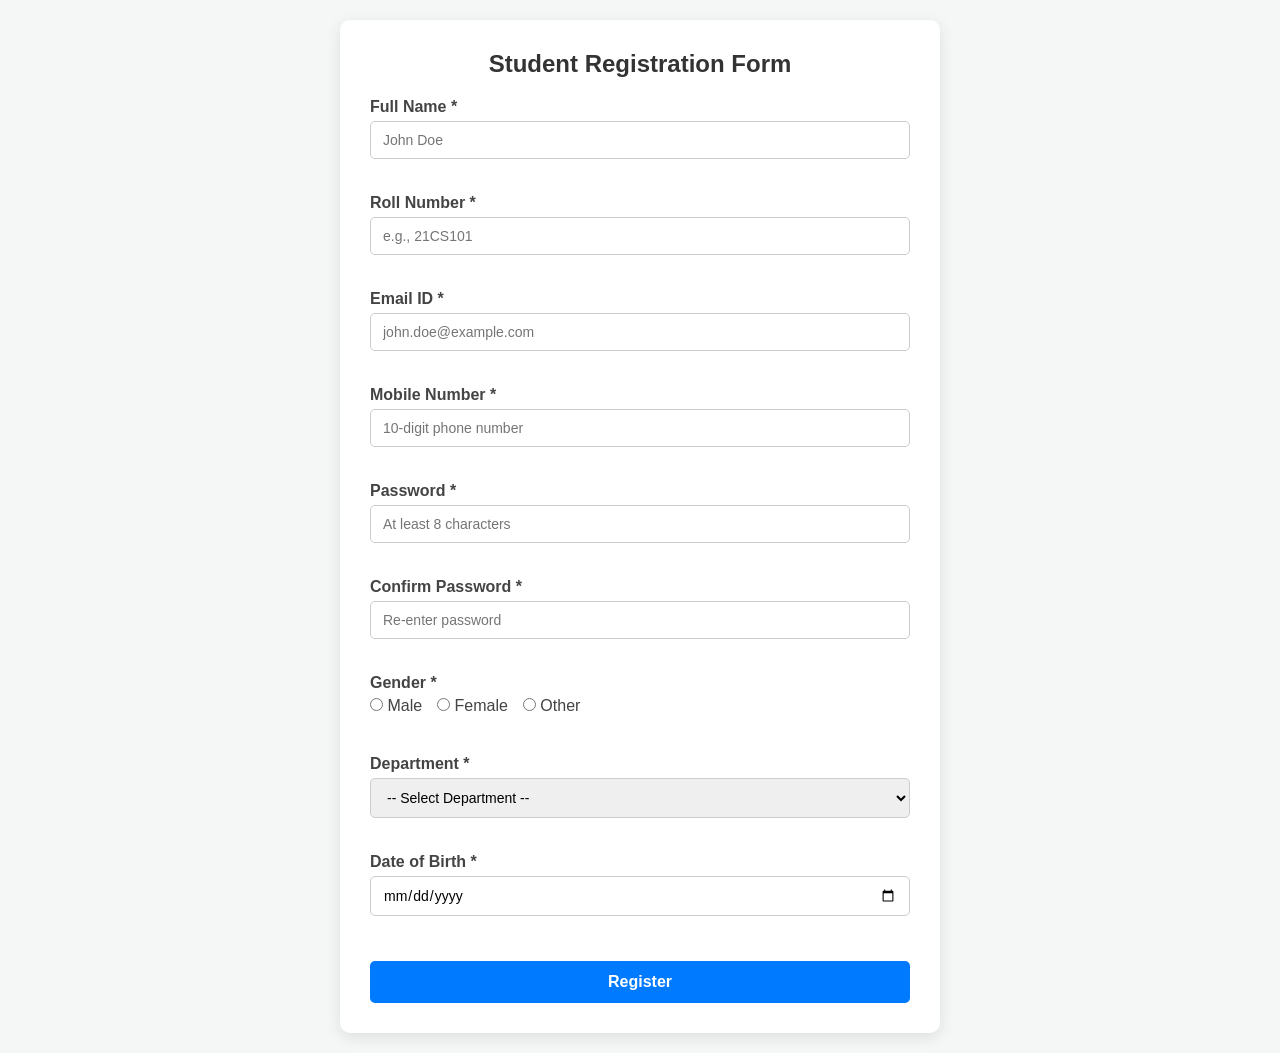
<file: regstration_form_059.html>
<!DOCTYPE html>
<html lang="en">
<head>
  <meta charset="UTF-8">
  <meta name="viewport" content="width=device-width, initial-scale=1.0">
  <title>Student Registration Form</title>
  <style>
    /* Reset & Base Styles */
    * {
      box-sizing: border-box;
      margin: 0;
      padding: 0;
      font-family: 'Segoe UI', Tahoma, Geneva, Verdana, sans-serif;
    }

    body {
      background-color: #f4f7f6;
      display: flex;
      justify-content: center;
      align-items: center;
      min-height: 100vh;
      padding: 20px;
    }

    /* Container Styling */
    .container {
      background-color: #ffffff;
      width: 100%;
      max-width: 600px;
      padding: 30px;
      border-radius: 10px;
      box-shadow: 0 4px 15px rgba(0, 0, 0, 0.1);
    }

    .container h2 {
      text-align: center;
      margin-bottom: 20px;
      color: #333333;
    }

    /* Form Fields Styling */
    .form-group {
      margin-bottom: 15px;
    }

    .form-group label {
      display: block;
      margin-bottom: 5px;
      font-weight: 600;
      color: #444444;
    }

    .form-group input[type="text"],
    .form-group input[type="email"],
    .form-group input[type="tel"],
    .form-group input[type="password"],
    .form-group input[type="date"],
    .form-group select {
      width: 100%;
      padding: 10px 12px;
      border: 1px solid #cccccc;
      border-radius: 5px;
      font-size: 14px;
      transition: border-color 0.3s ease;
    }

    .form-group input:focus,
    .form-group select:focus {
      outline: none;
      border-color: #007bff;
    }

    /* Radio Group Styling */
    .radio-group {
      display: flex;
      gap: 15px;
      margin-top: 5px;
    }

    .radio-group label {
      font-weight: normal;
      cursor: pointer;
    }

    /* Error and Success Messaging */
    .error-message {
      color: #dc3545;
      font-size: 12px;
      margin-top: 4px;
      display: block;
      min-height: 16px; /* Reserve space for layout stability */
    }

    .input-error {
      border-color: #dc3545 !important;
    }

    .success-alert {
      display: none;
      background-color: #d4edda;
      color: #155724;
      border: 1px solid #c3e6cb;
      padding: 12px;
      border-radius: 5px;
      margin-bottom: 20px;
      text-align: center;
      font-weight: bold;
    }

    /* Submit Button */
    .submit-btn {
      width: 100%;
      padding: 12px;
      background-color: #007bff;
      color: #ffffff;
      border: none;
      border-radius: 5px;
      font-size: 16px;
      font-weight: bold;
      cursor: pointer;
      transition: background-color 0.3s ease;
      margin-top: 10px;
    }

    .submit-btn:hover {
      background-color: #0056b3;
    }
  </style>
</head>
<body>

  <div class="container">
    <h2>Student Registration Form</h2>
    
    <!-- Success Message Container -->
    <div id="successMessage" class="success-alert">
      Registration successful!
    </div>

    <form id="registrationForm" novalidate>
      
      <!-- Full Name -->
      <div class="form-group">
        <label for="fullName">Full Name *</label>
        <input type="text" id="fullName" placeholder="John Doe">
        <span class="error-message" id="fullNameError"></span>
      </div>

      <!-- Roll Number -->
      <div class="form-group">
        <label for="rollNumber">Roll Number *</label>
        <input type="text" id="rollNumber" placeholder="e.g., 21CS101">
        <span class="error-message" id="rollNumberError"></span>
      </div>

      <!-- Email ID -->
      <div class="form-group">
        <label for="email">Email ID *</label>
        <input type="email" id="email" placeholder="john.doe@example.com">
        <span class="error-message" id="emailError"></span>
      </div>

      <!-- Mobile Number -->
      <div class="form-group">
        <label for="mobile">Mobile Number *</label>
        <input type="tel" id="mobile" placeholder="10-digit phone number">
        <span class="error-message" id="mobileError"></span>
      </div>

      <!-- Password -->
      <div class="form-group">
        <label for="password">Password *</label>
        <input type="password" id="password" placeholder="At least 8 characters">
        <span class="error-message" id="passwordError"></span>
      </div>

      <!-- Confirm Password -->
      <div class="form-group">
        <label for="confirmPassword">Confirm Password *</label>
        <input type="password" id="confirmPassword" placeholder="Re-enter password">
        <span class="error-message" id="confirmPasswordError"></span>
      </div>

      <!-- Gender -->
      <div class="form-group">
        <label>Gender *</label>
        <div class="radio-group">
          <label><input type="radio" name="gender" value="Male"> Male</label>
          <label><input type="radio" name="gender" value="Female"> Female</label>
          <label><input type="radio" name="gender" value="Other"> Other</label>
        </div>
        <span class="error-message" id="genderError"></span>
      </div>

      <!-- Department -->
      <div class="form-group">
        <label for="department">Department *</label>
        <select id="department">
          <option value="">-- Select Department --</option>
          <option value="Computer Science">Computer Science</option>
          <option value="Information Technology">Information Technology</option>
          <option value="Electrical Engineering">Electrical Engineering</option>
          <option value="Mechanical Engineering">Mechanical Engineering</option>
          <option value="Civil Engineering">Civil Engineering</option>
        </select>
        <span class="error-message" id="departmentError"></span>
      </div>

      <!-- Date of Birth -->
      <div class="form-group">
        <label for="dob">Date of Birth *</label>
        <input type="date" id="dob">
        <span class="error-message" id="dobError"></span>
      </div>

      <!-- Submit Button -->
      <button type="submit" class="submit-btn">Register</button>
    </form>
  </div>

  <script>
    document.getElementById('registrationForm').addEventListener('submit', function(event) {
      // Prevent standard form submission
      event.preventDefault();

      // Clear previous messages and styling
      clearErrors();
      
      let isValid = true;

      // 1. Full Name Validation
      const fullName = document.getElementById('fullName');
      if (fullName.value.trim() === '') {
        showError(fullName, 'fullNameError', 'Full Name is required.');
        isValid = false;
      }

      // 2. Roll Number Validation (Only letters and numbers allowed)
      const rollNumber = document.getElementById('rollNumber');
      const rollRegex = /^[a-zA-Z0-9]+$/;
      if (rollNumber.value.trim() === '') {
        showError(rollNumber, 'rollNumberError', 'Roll Number is required.');
        isValid = false;
      } else if (!rollRegex.test(rollNumber.value.trim())) {
        showError(rollNumber, 'rollNumberError', 'Roll Number must contain only letters and numbers.');
        isValid = false;
      }

      // 3. Email Validation
      const email = document.getElementById('email');
      const emailRegex = /^[^\s@]+@[^\s@]+\.[^\s@]+$/;
      if (email.value.trim() === '') {
        showError(email, 'emailError', 'Email ID is required.');
        isValid = false;
      } else if (!emailRegex.test(email.value.trim())) {
        showError(email, 'emailError', 'Please enter a valid email address.');
        isValid = false;
      }

      // 4. Mobile Number Validation (Exactly 10 digits)
      const mobile = document.getElementById('mobile');
      const mobileRegex = /^[0-9]{10}$/;
      if (mobile.value.trim() === '') {
        showError(mobile, 'mobileError', 'Mobile Number is required.');
        isValid = false;
      } else if (!mobileRegex.test(mobile.value.trim())) {
        showError(mobile, 'mobileError', 'Mobile Number must contain exactly 10 digits.');
        isValid = false;
      }

      // 5. Password Validation (At least 8 characters)
      const password = document.getElementById('password');
      if (password.value === '') {
        showError(password, 'passwordError', 'Password is required.');
        isValid = false;
      } else if (password.value.length < 8) {
        showError(password, 'passwordError', 'Password must be at least 8 characters long.');
        isValid = false;
      }

      // 6. Confirm Password Validation (Must match Password)
      const confirmPassword = document.getElementById('confirmPassword');
      if (confirmPassword.value === '') {
        showError(confirmPassword, 'confirmPasswordError', 'Please confirm your password.');
        isValid = false;
      } else if (password.value !== confirmPassword.value) {
        showError(confirmPassword, 'confirmPasswordError', 'Passwords do not match.');
        isValid = false;
      }

      // 7. Gender Validation
      const genderOptions = document.getElementsByName('gender');
      let genderSelected = false;
      for (const option of genderOptions) {
        if (option.checked) {
          genderSelected = true;
          break;
        }
      }
      if (!genderSelected) {
        document.getElementById('genderError').innerText = 'Please select a gender.';
        isValid = false;
      }

      // 8. Department Validation
      const department = document.getElementById('department');
      if (department.value === '') {
        showError(department, 'departmentError', 'Please select a department.');
        isValid = false;
      }

      // 9. Date of Birth Validation
      const dob = document.getElementById('dob');
      if (dob.value === '') {
        showError(dob, 'dobError', 'Date of Birth is required.');
        isValid = false;
      }

      // If all validations pass
      if (isValid) {
        const successMessage = document.getElementById('successMessage');
        successMessage.style.display = 'block';
        
        // Reset form inputs after successful submission
        document.getElementById('registrationForm').reset();

        // Scroll back to top to read success message
        window.scrollTo({ top: 0, behavior: 'smooth' });
      }
    });

    // Helper function to display error styling and message
    function showError(element, errorId, message) {
      element.classList.add('input-error');
      document.getElementById(errorId).innerText = message;
    }

    // Helper function to clear previous error messages
    function clearErrors() {
      const errorMessages = document.querySelectorAll('.error-message');
      errorMessages.forEach(msg => msg.innerText = '');

      const inputs = document.querySelectorAll('.input-error');
      inputs.forEach(input => input.classList.remove('input-error'));

      document.getElementById('successMessage').style.display = 'none';
    }
  </script>
</body>
</html>
</file>
